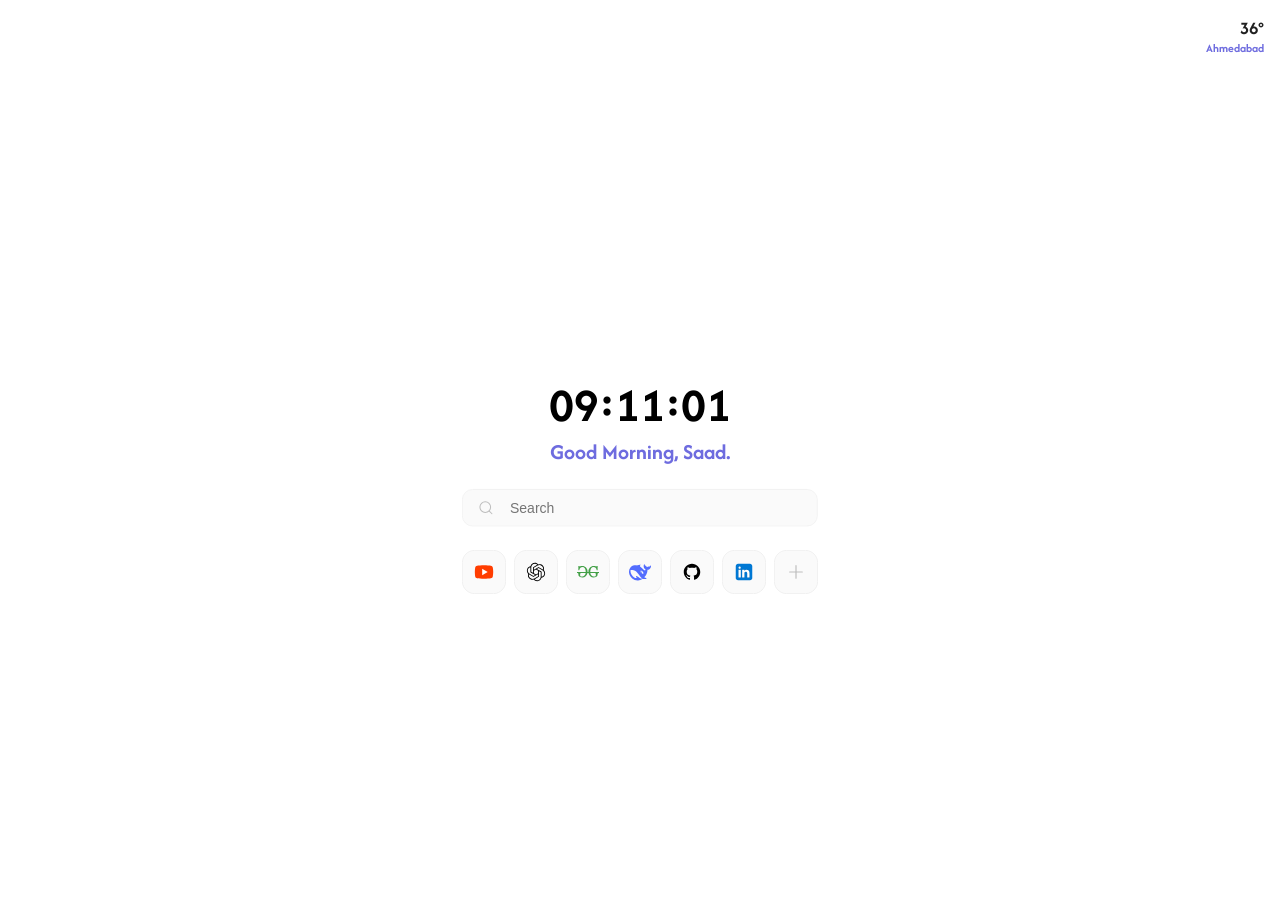
<file: Homework_2/MyHttpServer/MyHttpServer/static/Search/index.html>
<!DOCTYPE html>
<html lang="en">
<head>
    <meta charset="UTF-8">
    <meta name="viewport" content="width=device-width, initial-scale=1.0">
    <link rel="preconnect" href="https://fonts.googleapis.com">
    <link rel="preconnect" href="https://fonts.gstatic.com" crossorigin>
    <link href="https://fonts.googleapis.com/css2?family=Afacad:ital,wght@0,400..700;1,400..700&display=swap" rel="stylesheet">
    <title>Document</title>
    <style>
        *{
            margin: 0;
            padding: 0;
            box-sizing: border-box;
        }
        body{
            display: flex;
            flex-direction: column;
            font-family: 'Afacad', sans-serif;
            min-height: 100vh;
            align-items: center;
        }
        .temperature {
            display: flex;
            margin: 16px;
            align-self: flex-end;
            justify-self: flex-start;
            flex-direction: column;
            text-align: right;
        }
        .degrees {
            font-size: 18px;
            color: #212121
        }
        .city {
            font-size: 12px;
            color: #6E6CDF;
        }
        .main-bar {
            display: flex;
            text-align: center;
            flex: 1;
            flex-direction: column;
            align-items: center;
            justify-content: center;
            gap: 20px;
            width: 100%;
        }
        .god-morning {
            font-size: 22px;
            color: #6E6CDF;
        }
        .time {
            font-size: 48px;
        }
        .services{
            display: flex;
            gap: 8px;
            width: 100%;
            justify-content: center;
        }
        .service{
            text-decoration: none;
        }
        .service img {
            width: 44px;
            height: 44px;
            
        }
        .search-bar{
            position: relative;
            width: 100%;
            max-width: min(356px, 90%);
            
        }
        .search-bar input{
            width: 100%;
            height: 44px;
            padding-left: 48px;
            border: none;
            background-image: url('search-bar.svg');
            background-repeat: no-repeat;
            background-size: 100% 100%;
            outline: none;
            font-size: 14px;
        }
        @media (max-width: 480px) {

            .temperature{
                position: absolute;
                top: 16px;
                right: 16px;
                margin: 0;
            }

            .services {
                position: static;
                margin-top:0;
                display: flex;
                bottom: 24px;
                justify-content: center;
                gap: 8px;
                width: 100%;
            }

            .search-bar{
                margin-top: 120px;
            }
            .search-bar input {
                background-image: url('search2.svg');
                padding-left: 90px;
            }

            .services a:nth-child(n+6) {
                display: none;
            }

            .service img {
                width: 40px;
                height: 40px;
            }

            .time-group {
                margin-top: 0;
            }

            .time{
                font-size: 40px;
            }

            .god-morning {
                font-size: 18px;
            }
            
            .main-bar{
                justify-content: center;
            }
        }
    </style>
</head>
<body>
    <div class="temperature">
        <h3 class="degrees">36°</h3>
        <h3 class = "city">Ahmedabad</h3>
    </div>
    <div class = "main-bar">
        <div class="time-group">
            <h1 class = "time">
                09:11:01
            </h1>
            <h3 class="god-morning">
                Good Morning, Saad.
            </h3>
        </div>
        <div class="search-bar">
            <input id="search" type="search" placeholder="Search">
        </div>
        <div class="services">
            <a href="https://youtube.com" target="_blank" class="service">
                <img src="youtube.svg" alt="YouTube">
            </a>
            <a href="https://chat.openai.com" target="_blank" class="service">
                    <img src="chatgpt.svg" alt="ChatGPT">
            </a>
            <a href="https://geeksforgeeks.com" target="_blank" class="service">
                <img src="geeksforgeeks.svg" alt="Geeksforgeeks">
            </a>
            <a href="https://deepseek.com" target="_blank" class="service">
                <img src="deepseek.svg" alt="Twitter">
            </a>
            <a href="https://github.com" target="_blank" class="service">
                <img src="github.svg" alt="GitHub">
            </a>
            <a href="https://linkedin.com" target="_blank" class="service">
                <img src="linkedin.svg" alt="LinkedIn">
            </a>
            <a href="#" class="service">
                <img src="plus.svg" alt="Add">
            </a>
        </div>
    </div>
</body>
</html>
</file>
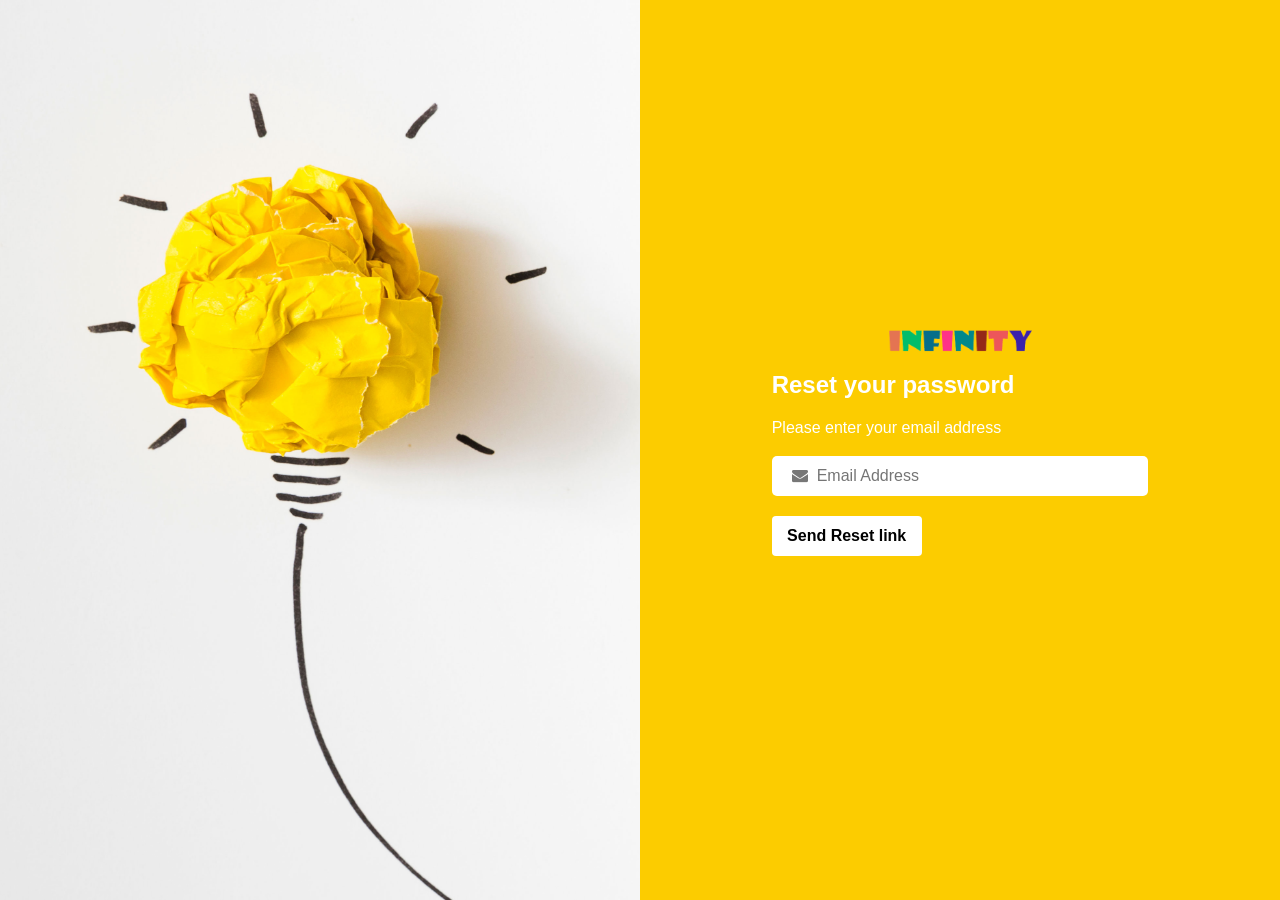
<file: Homework_4/MyHttpServer/MyHttpServer/static/Login_Form/forget.html>
<!DOCTYPE html>
<html>
<head>
	<title>Forget Form</title>
	<meta charset="utf-8">
	<meta name="viewport" content="width=device-width, initial-scale=1, shrink-to-fit=no">
	<link rel="stylesheet" type="text/css" href="style.css">
	<link rel="stylesheet" href="https://stackpath.bootstrapcdn.com/bootstrap/4.3.1/css/bootstrap.min.css">
	<script src="https://code.jquery.com/jquery-3.3.1.slim.min.js"></script>
	<link href="https://stackpath.bootstrapcdn.com/font-awesome/4.7.0/css/font-awesome.min.css" rel="stylesheet">
</head>
<body>
	<div class="container-fluid">
		<div class="row">
			<div class="col-lg-6 col-md-6 d-none d-md-block image-container"></div>

			<div class="col-lg-6 col-md-6 form-container">
				<div class="col-lg-8 col-md-12 col-sm-9 col-xs-12 form-box">
					<div class="text-center logo mb-3">
						<img src="image/logo.png" width="150px">
					</div>
					<div class=" reset-form d-block">
						<form class="reset-password-form">
							<h4 class="mb-3">Reset your password</h4>
							<p class="mb-3 text-white">Please enter your email address</p>
							<div class="form-input">
								<span><i class="fa fa-envelope"></i></span>
								<input type="email" placeholder="Email Address" required>
							</div>
							<div class="mb-3">
								<button class="btn" type="submit">Send Reset link</button>
							</div>
						</form>
					</div>
					<div class="reset-confirmation d-none">
						<div class="mb-4">
							<h4 class="mb-3">Link was send</h4>
							<h6 class="text-white">Please check your inbox</h6>
						</div>
						<div>
							<a href="login.html">
								<button type="submit" class="btn">Login Now</button>
							</a>
						</div>
					</div>
				</div>
			</div>
		</div>
	</div>

	<script type="text/javascript">
		function PasswordReset(){
			$('form.reset-password-form').on('submit', function(e){
				e.preventDefault();
				$('.reset-form').removeClass('d-block').addClass('d-none');

				$('.reset-confirmation').addClass('d-block');
			});
		}

		window.addEventListener('load', function(){
			PasswordReset();
		})
	</script>
</body>
</html>
</file>
<file: Homework_4/MyHttpServer/MyHttpServer/static/Login_Form/style.css>
.image-container{
    background: url('image/bg.jpg') center no-repeat;
    background-size: cover;
    height: 100vh;
}

.form-container{
    background-color: #fccc00;
    display: flex;
    justify-content: center;
}

.form-box{
    display: flex;
    flex-direction: column;
    justify-content: center;
    min-height: 100vh;
}

.form-box h4{
    font-weight: bold;
    color: #fff;
}

.form-box .form-input{
    position: relative;
}

.form-box .form-input input{
    width: 100%;
    height: 40px;
    margin-bottom: 20px;
    border:none;
    border-radius: 5px;
    outline: none;
    background: white;
    padding-left: 45px;
}

.form-box .form-input span{
    position: absolute;
    top: 8px;
    padding-left: 20px;
    color: #777;
}

.form-box .form-input input::placeholder{
    padding-left: 0px;
}

.form-box .form-input input:focus,
.form-box .form-input input:valid{
    border-bottom: 2px solid #48403d;
}

.form-box input[type="checkbox"]:not(:checked) + label:before{
    background: transparent;
    border: 2px solid #fff;
    width: 15px;
    height: 15px;
}

.form-box .custom-checkbox .custom-control-input:checked ~ .custom-control-label::before{
    background-color: #48403d;
    border: 0px;
}

.forget-link, .register-link, .login-link{
    color: #fff;
    font-weight: bold;
}

.forget-link:hover, .register-link:hover, .login-link:hover{
    color: #292525;
}

.form-box button[type="submit"]{
    border: none;
    cursor: pointer;
    width: 150px;
    height: 40px;
    border-right: 5px;
    background-color: #fff;
    color: #000;
    font-weight: bold;
    transition: 0.5s;
}

.form-box button[type="submit"]:hover{
    box-shadow: 0px 9px 10px -2px rgba(0,0,0,0.55);
    -webkit-box-shadow: 0px 9px 10px -2px rgba(0,0,0,0.55);
    -moz-box-shadow: 0px 9px 10px -2px rgba(0,0,0,0.55);
}

.form-box .btn-social{
    color: #fff;
    border: 0px;
    display: inline-block;
    margin: 0px;
    margin-right: 10px;
    font-weight: bold;
    margin-bottom: 10px;
}

.form-box .btn-facebook{
    background: #4866a8;
}

.form-box .btn-google{
    background: #da3f34;
}

.form-box .btn-twitter{
    background: #33ccff;
}

.form-box .btn-facebook:hover{
    background: #3d5785;
    color: #fff;
}

.form-box .btn-google:hover{
    background: #bf3b31;
    color: #fff;
}

.form-box .btn-twitter:hover{
    background: #2eb7e5;
    color: #fff;
}
</file>
